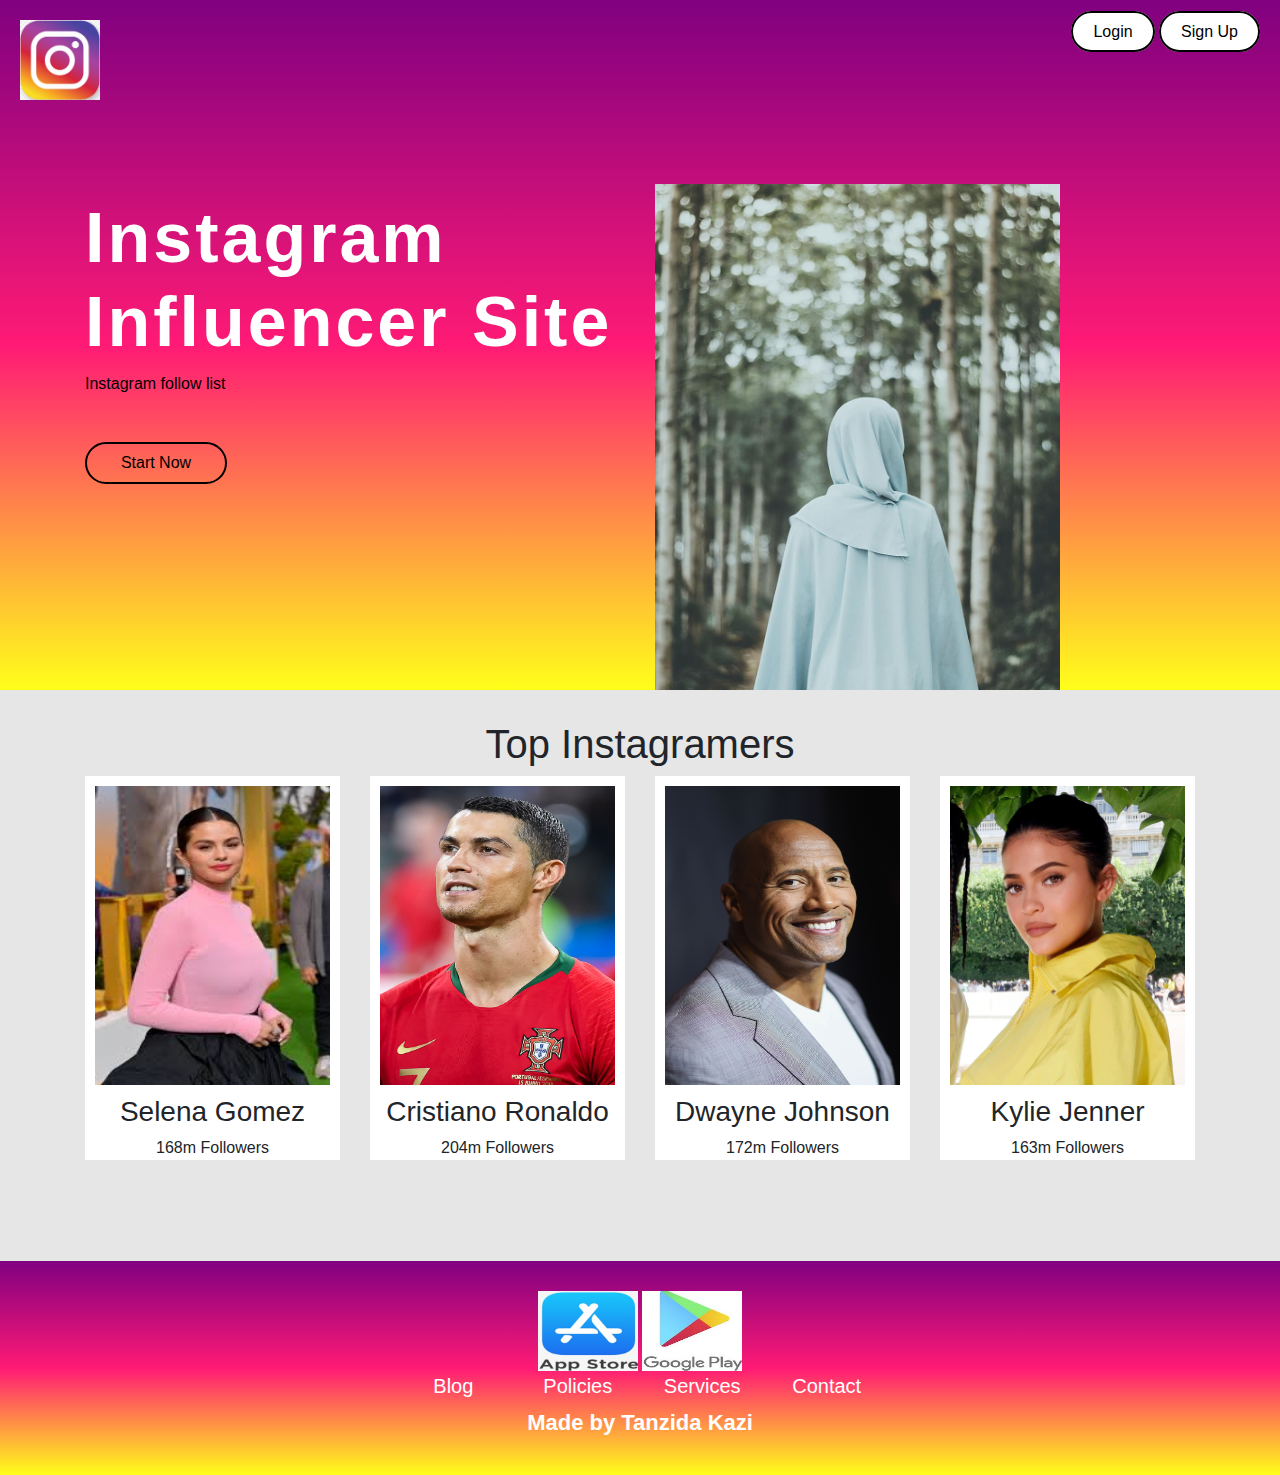
<file: instagram influencer list/index.html>
<!DOCTYPE html>
<html lang="en">
<head>
	<meta charset="utf-8">
	<meta name="viewport" content="width=device-width, intial=scale=1.0">
	<title>Instagram Influencer List</title>
	<link rel="stylesheet" href="style.css">
	<link rel="stylesheet" href="https://stackpath.bootstrapcdn.com/bootstrap/4.4.1/css/bootstrap.min.css">
</head>

<body>
<section class="section1">
	<div class="top-bar">
		<img src='logo.png'>
		<div class='top-button'>
			<a href='#' class='login-btn'>Login</a>
			<a href="#" class='signup-btn'>Sign Up</a>
		</div>
	</div>
	<div class='container'>
		<div class='row'>
			<div class='col-md-6'>
				<h1>Instagram Influencer Site</h1>
				<p>Instagram follow list</p>
				<button type='button' class='start-btn'>Start Now</button>
			</div>
			
			<div class='col-md-6'>
			<div class='home-img'>
				<img src="backhijabi.jpg">
			</div>
			</div>
		</div>
	</div>
</section>

<section class='section2 text-center'>
	<h1>Top Instagramers</h1>
	<div class='container'>
		<div class='row'>
			<div class='col-md-3'>
				<img src="selena.jpg">
				<div class='person-details'>
					<h3>Selena Gomez</h3>
					<p>168m Followers</p>
				</div>
			</div>
			<div class='col-md-3'>
				<img src="cristiano.jpg">
				<div class='person-details'>
					<h3>Cristiano Ronaldo</h3>
					<p>204m Followers</p>
				</div>
			</div>
			<div class='col-md-3'>
				<img src="rock.jpg">
				<div class='person-details'>
					<h3>Dwayne Johnson</h3>
					<p>172m Followers</p>
				</div>
			</div>
			<div class='col-md-3'>
				<img src="kylie.jpg">
				<div class='person-details'>
					<h3>Kylie Jenner</h3>
					<p>163m Followers</p>
				</div>
			</div>
		</div>
	</div>
</section>

<section class='footer text-center'>
<div class=	'store-icon'>
	<img src="appstore.png">
	<img src="playstore.jpg">
</div>
<div class='footer-menu'>
	<a href="#">Blog</a>
	<a href="#">Policies</a>
	<a href="#">Services</a>
	<a href="#">Contact</a>
</div>
<p>Made by Tanzida Kazi</p>
</section>

</body>
</html>
</file>
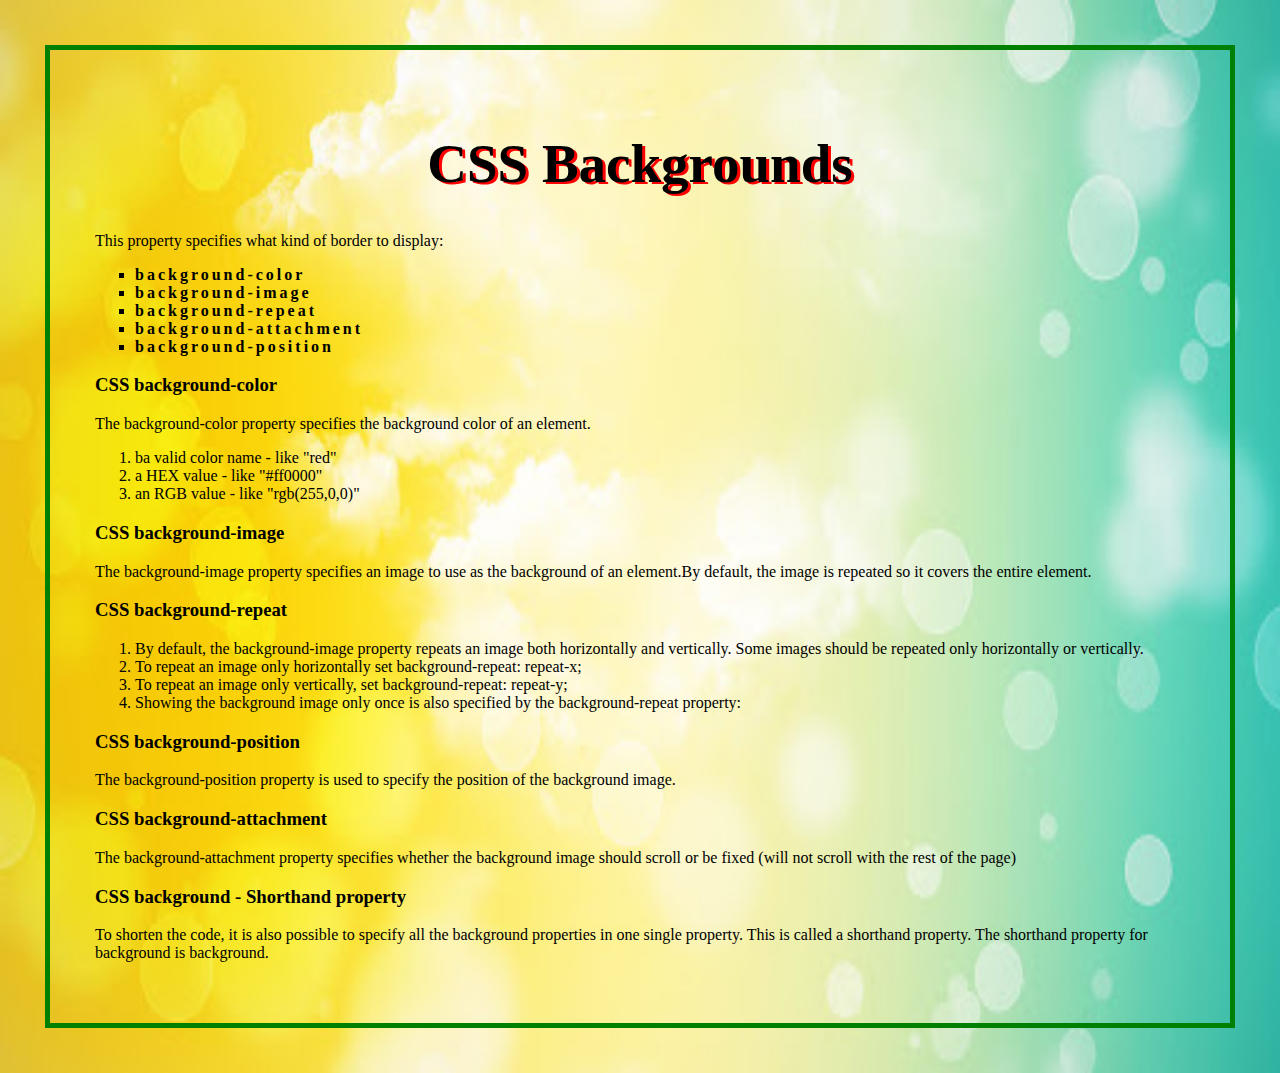
<file: Background CSS/background.html>
<!DOCTYPE html>
<html>
<head>
	<link rel="stylesheet" href="background.css">
</head>
<body>

<h1 class='mainHeading'>CSS Backgrounds</h1>
<p>This property specifies what kind of border to display:</p>
<ul class='listSquare'>
	<li>background-color</li>
	<li>background-image</li>
	<li>background-repeat</li>
	<li>background-attachment</li>
	<li>background-position</li>
</ul>

<h3>CSS background-color</h3>
<p>The background-color property specifies the background color of an element.</p>
<ol>
	<li>ba valid color name - like "red"</li>
	<li>a HEX value - like "#ff0000"</li>
	<li>an RGB value - like "rgb(255,0,0)"</li>
</ol>

<h3>CSS background-image</h3>
<p>The background-image property specifies an image to use as the background of an element.By default, the image is repeated so it covers the entire element.</p>

<h3>CSS background-repeat</h3>
<ol>
	<li>By default, the background-image property repeats an image both horizontally and vertically. Some images should be repeated only horizontally or vertically.</li>
	<li>To repeat an image only horizontally set background-repeat: repeat-x;</li>
	<li>To repeat an image only vertically, set background-repeat: repeat-y;</li>
	<li>Showing the background image only once is also specified by the background-repeat property:
</ol>

<h3>CSS background-position</h3>
<p>The background-position property is used to specify the position of the background image.</p>

<h3>CSS background-attachment</h3>
<p>The background-attachment property specifies whether the background image should scroll or be fixed (will not scroll with the rest of the page)</p>

<h3>CSS background - Shorthand property</h3>
<p>To shorten the code, it is also possible to specify all the background properties in one single property. This is called a shorthand property. The shorthand property for background is background.</p>
</body>
</html>
</file>
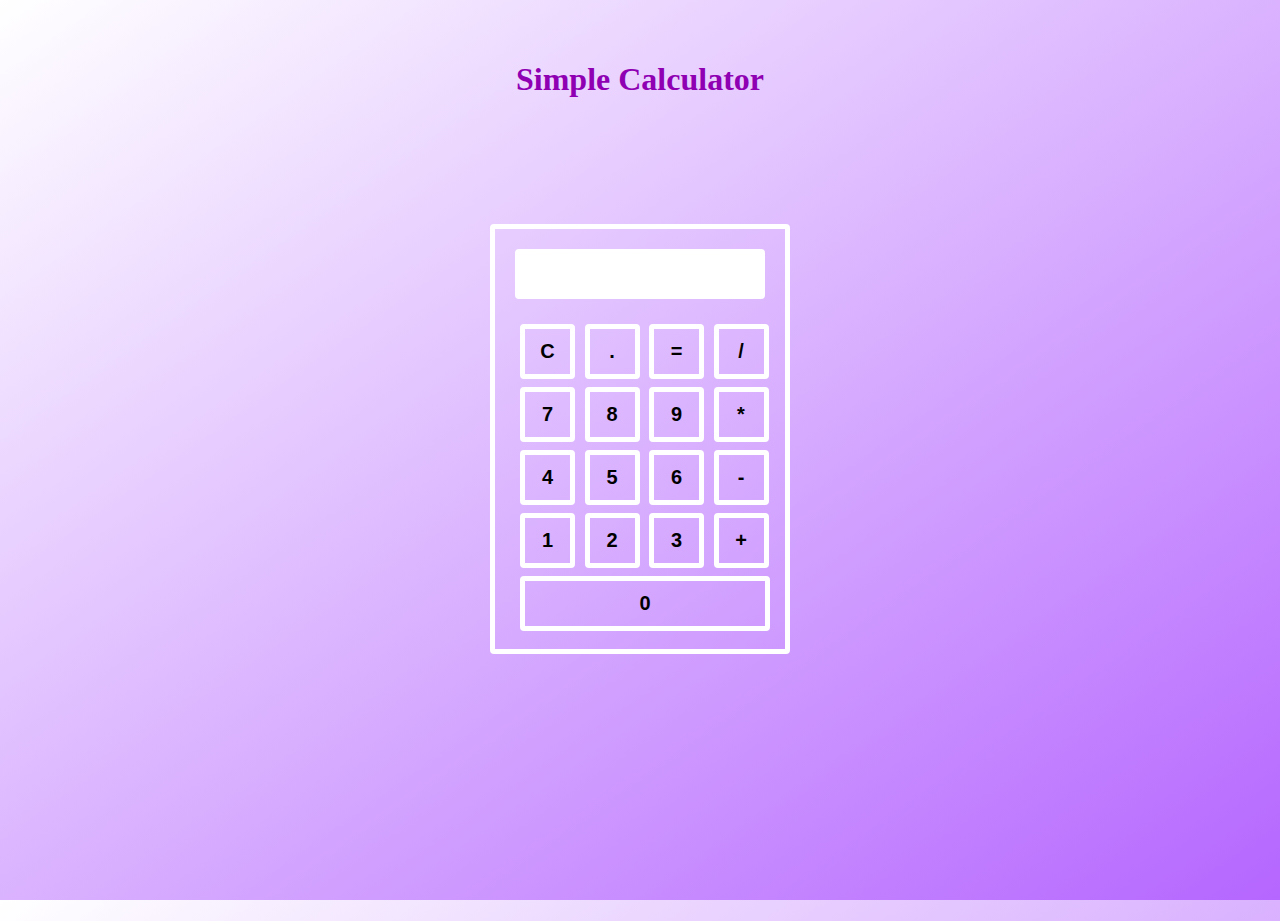
<file: calculator/calc.html>
<!doctype html>
<html>
<head>
<link rel="stylesheet" type="text/css" href="calc.css">
<title>Calculator</title>
</head>

<body>
	<h1 class="heading">Simple Calculator</h1>
	<div class="calc">
	 <form name="calc">
		<input name="textview" type="textview" class="screen">
	 </form>
	 <table>
		<tr>

			<td><input type="button" class="bn" value="C" onclick="document.calc.textview.value=''"></td>
			<td><input type="button" class="bn" value="." onclick="document.calc.textview.value+='.'"></td>
			<td><input type="button" class="bn" value="=" onclick="document.calc.textview.value=eval(document.calc.textview.value)"></td>
			<td><input type="button" class="bn" value="/" onclick="document.calc.textview.value+='/'"></td>
		</tr>
		<tr>
			<td><input type="button" class="bn" value="7" onclick="document.calc.textview.value+='7'"></td>
			<td><input type="button" class="bn" value="8" onclick="document.calc.textview.value+='8'"></td>
			<td><input type="button" class="bn" value="9" onclick="document.calc.textview.value+='9'"></td>
			<td><input type="button" class="bn" value="*" onclick="document.calc.textview.value+='*'"></td>
		</tr>
		<tr>
			<td><input type="button" class="bn" value="4" onclick="document.calc.textview.value+='4'"></td>
			<td><input type="button" class="bn" value="5" onclick="document.calc.textview.value+='5'"></td>
			<td><input type="button" class="bn" value="6" onclick="document.calc.textview.value+='6'"></td>
			<td><input type="button" class="bn" value="-" onclick="document.calc.textview.value+='-'"></td>
		</tr>
		<tr>
			<td><input type="button" class="bn" value="1" onclick="document.calc.textview.value+='1'"></td>
			<td><input type="button" class="bn" value="2" onclick="document.calc.textview.value+='2'"></td>
			<td><input type="button" class="bn" value="3" onclick="document.calc.textview.value+='3'"></td>
			<td><input type="button" class="bn" value="+" onclick="document.calc.textview.value+='+'"></td>
		</tr>
		<tr>
			<td colspan="4"><input type="button" class="bn" style="width:250px;" value="0" onclick="document.calc.textview.value+='0'"></td>
		</tr>
	 </table>

</div>
</body>
</html>
</file>
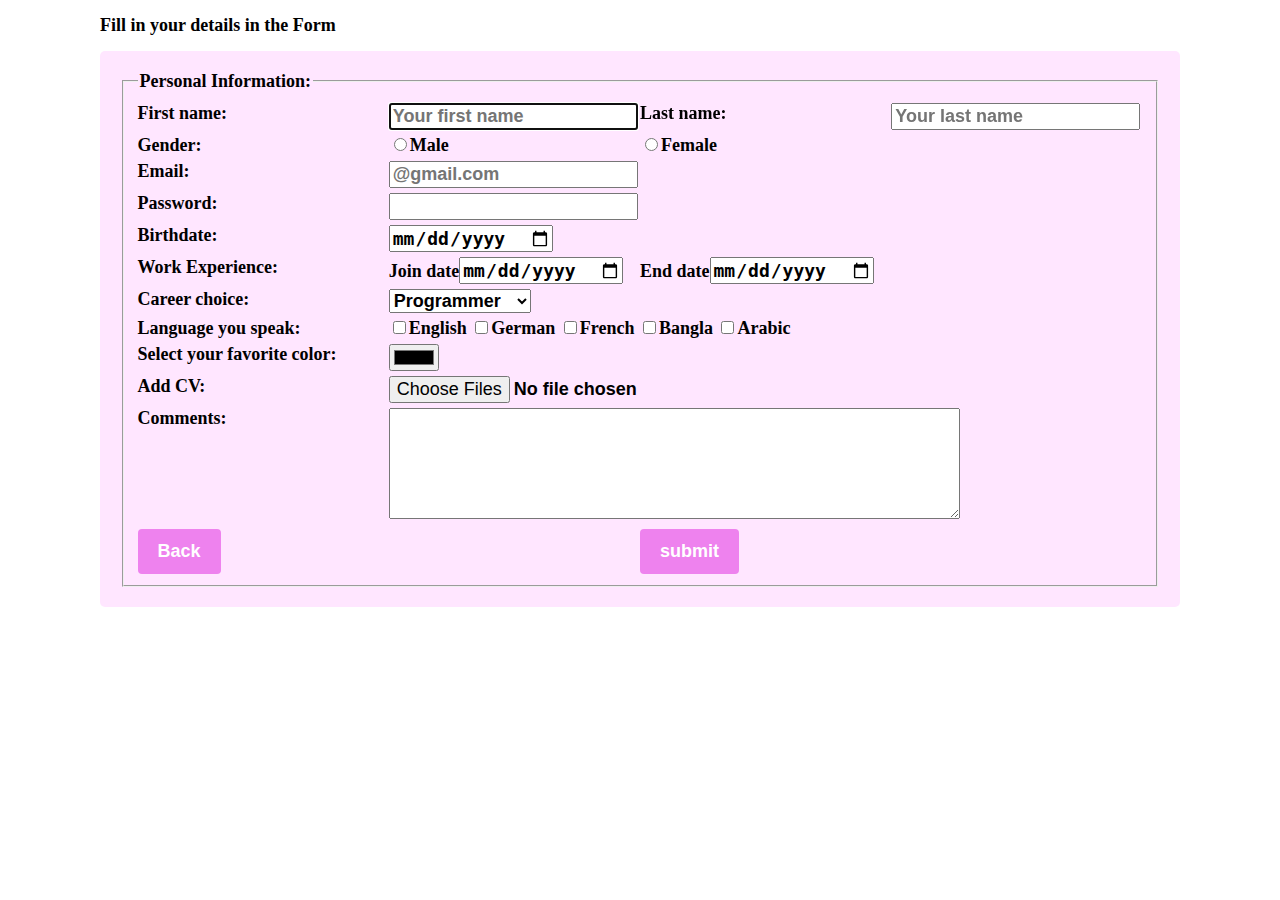
<file: form/form.html>
<!doctype html>
<html>
<head>
<link rel= "stylesheet" href="form.css">
</head>

<body>
<h2>Fill in your details in the Form</h2>
<div class="container">
<form name="myForm" >
<fieldset>
<legend>Personal Information:</legend>

<div class="row">
	<div class="col-25">
		<label for="fname">First name:</label>
	</div>

	<div class="col-25">
		<input type="text" id="fname" name= "fn" placeholder="Your first name" autofocus> 
	</div>

	<div class="col-25">
		<label for="lname">Last name:</label> 
	</div>

	<div class="col-25">
		<input type="text" id="lname" name= "ln" placeholder="Your last name">
	</div>
</div>

<div class="row">
	<div class="col-25">
		<label for="gender">Gender:<label>
	</div>

	<div class="col-25">
		<input type="radio" id="male-gen" name="gen" value= "male">Male
	</div>

	<div class="col-50">
		<input type ="radio" id ="female-gen" name= "gen" value="female">Female
	</div>
</div>

<div class="row">
	<div class="col-25">
		<label for="email">Email:</label>
	</div>
	<div class="col-75">
		<input type="email" id="email" name="email" placeholder="@gmail.com">
	</div>
</div>

<div class="row">
	<div class="col-25">
		<label for="pw">Password:<label>
	</div>
	<div class="col-75">
		<input type= "password" name="pw">
	</div>
</div>

<div class="row">
	<div class="col-25">
		<label>	Birthdate:</label>
	</div>
	<div class="col-75">
		<input type="date" name="bdate" size="50">
	</div>
</div>

<div class="row">
	<div class="col-25">
		<label>Work Experience: </label>
	</div>
	<div class="col-25">
		Join date<input type="date" name="joindate">
	</div>
	<div class="col-50">
		End date<input type="date" name="enddate">
	</div>
</div>

<div>
	<div class="col-25">
		<label>Career choice: </label>
	</div>
	<div class="col-75">	
		<select id="career" name= "career">
		<option value= "programmer">Programmer</option>
		<option value= "makeupartist">Makeup Artist</option>
		<option value= "engineer">Engineer</option>
		<option value= "doctor">Doctor</option>
		<option value= "lawyer">Lawyer</option>
		</select>
	</div>
</div>

<div class='row'>
	<div class="col-25">
		<label>Language you speak:</label>
	</div>
	<div class="col-75">
		<input type="checkbox" name="lan1" value="english">English

		<input type="checkbox" name="lan2" value="german">German

		<input type="checkbox" name="lan3" value="french">French

		<input type="checkbox" name="lan4" value="bangla">Bangla

		<input type="checkbox" name="lan5" value="arabic">Arabic
	</div>
</div>

<div class="row">
	<div class= "col-25">
		<label>Select your favorite color:</label>
	</div>
	<div class="col-75">
		<input type="color" name="favcol" value="white">
	</div>
</div>

<div class="row">
	<div class="col-25">
		<label>Add CV: </label>
	</div>
	<div class="col-75">
		<input type="file" name="myfile" multiple>
	</div>
</div>

<div class="row">
	<div class="col-25">
		<label>Comments:</label>
	</div>
	<div class="col-75">
		<textarea name="message" rows="5" cols= "50"> </textarea>
	</div>
</div>

<div class="row">
	<div class="col-50">
		<input type="submit" onclick="alert('Maintenance')" value="Back">
	</div>
	<div class="col-50">
		<input type="submit" value= "submit">
	</div>
</div>

</fieldset>
</form>
</div>

</body>
</html>
</file>
<file: instagram influencer list/style.css>
*{
	padding: 0;
	margin: 0;
	font-family: sans-serif;
}
.section1{
	background-image: linear-gradient(#800080,#ff1a75, #ffff1a);
}
.top-bar{
	padding: 20px;
}
.top-bar img{
	width: 80px;
	height: 80px;
}
.top-button{
	float: right;
}
.top-button a{
	margin: 10 8px;
	padding: 10px 20px;
	border:2px solid;
	border-radius: 50px;
	background: white;
	color: black;
	text-decoration: none;
}
.login-btn{
	background: white;
	color: black;
}
.signup-btn{
	background: white;
	color: black ;
}
.top-button a:hover{
	background: white;
	color: red;
}

.section1 h1{	
	color: white;
	font-size: 70px;
	font-weight: bold;
	margin-top: 12px;
	letter-spacing: 3px;
}
.section1 p{	
	color: black;
}
.section1 .container{	
	margin-top: 5%;
}
.start-btn{
	background: transparent;
	border: 2px solid black;
	color: black;
	width: 142px;
	height: 42px;
	margin-top: 30px;
	border-radius: 50px;
}

.home-img img{
	width: 75%;
	min-width: 350px;
	margin-top: 10%''
}
.section2{
	padding:30px 0;
	background: #e6e6e6;
}

.section2 img{
	width: 100%;
	height: 70%;
	border: 10px solid white;
}

.person-details{
	background: white;
}

.footer{
	padding: 30px 0 20px;
	background-image: linear-gradient(#800080,#ff1a75, #ffff1a);
}

.store-icon img{
	width: 100px;
	height: 80px;
}
.footer-menu a{
	display: inline-block;
	width: 120px;
	color: white;
	margin-bottom: 5px;
	font-size: 20px;
}
.footer p{
	color: white;
	font-size: 22px;
	font-weight: bold;
}
</file>
<file: Background CSS/background.css>
body {
  background-image: url("background.jpg");
  margin:45px;
  border: 5px solid green;
  padding:45px;
  background-repeat: no-repeat;
  background-size: 100% 100%;
}

.mainHeading{
	text-align: center;
	text-shadow: 3px 2px red;
	font-family: serif;
	font-size: 55px;
}
.listSquare{ 
	list-style-type: square;
	letter-spacing: 3px;
	font-weight: bold;
}
</file>
<file: calculator/calc.css>
html,body{
	height: 100%;
}
body{
	margin:0;
	padding:0;
	background: linear-gradient(to left top, #b566ff, white);
}
.heading{
	text-align: center;
	color: #8f00b3;
	padding-top: 40px;
}
.calc{
	width: 250px;
	height: 400px;
	padding: 10px 20px;
	border-radius: 4px;
	border: 5px solid white;
	position: relative;
	top: 45%;
	left: 50%;
	transform: translate(-50%, -70%);
}
.screen{
	width:100%;
	height:50px;
	padding:20px;
	margin: 10px 0px 20px 0px;
	font-size:20px;
	font-weight: bold;
	background:white;
	border-radius: 4px;
	border: 5px solid white;
	box-sizing: border-box;
}
.bn{
	width:55px;
	height:55px;
	padding:9px;
	margin: 2px;
	font-size:25px;
	font-weight: bold;
	background:none;
	border: 5px solid white;
	border-radius: 4px;
	color:black;
	font-size: 20px;
	outline: none;
	transition: 0.5s;
	cursor: pointer;
}
.bn:hover{
	transform:scale(1.08);
	transition: 0.5s;
}
</file>
<file: form/form.css>
*{
	box-sizzing: border-box;
	font-size: 18px;
	font-weight: bold;
}
.container{
	border-radius: 5px;
	background-color: #ffe6ff;
	padding: 20px;
}
.col-25{
	float: left;
	width: 25%;
	margin-top:5px;
}
.col-50{
	float: left;
	width: 50%;
	margin-top:5px;
}
.col-75{
	float: left;
	width: 75%;
	margin-top: 5px;
}
.label{
	padding: 12px 12px 12px 0px;
	display: inline-block;
	font-size: 100px;
	color: violet;
}
body{
	margin: 0px 60px 0px 60px;
	padding: 0px 40px 0px 40px;
}
input[type=submit]{
	background-color: violet;
	color: white;
	padding: 12px 20px;
	border: none;
	border-radius: 4px;
	cursor: pointer;
}
.row:after{
	content:"";
	display: table;
	clear: both;
}
@media screen and (max-width: 600px){
	.col-25, .col-75, input[type=submit]{
	width:100%;
	margin-top: 0;
 }
}
</file>
